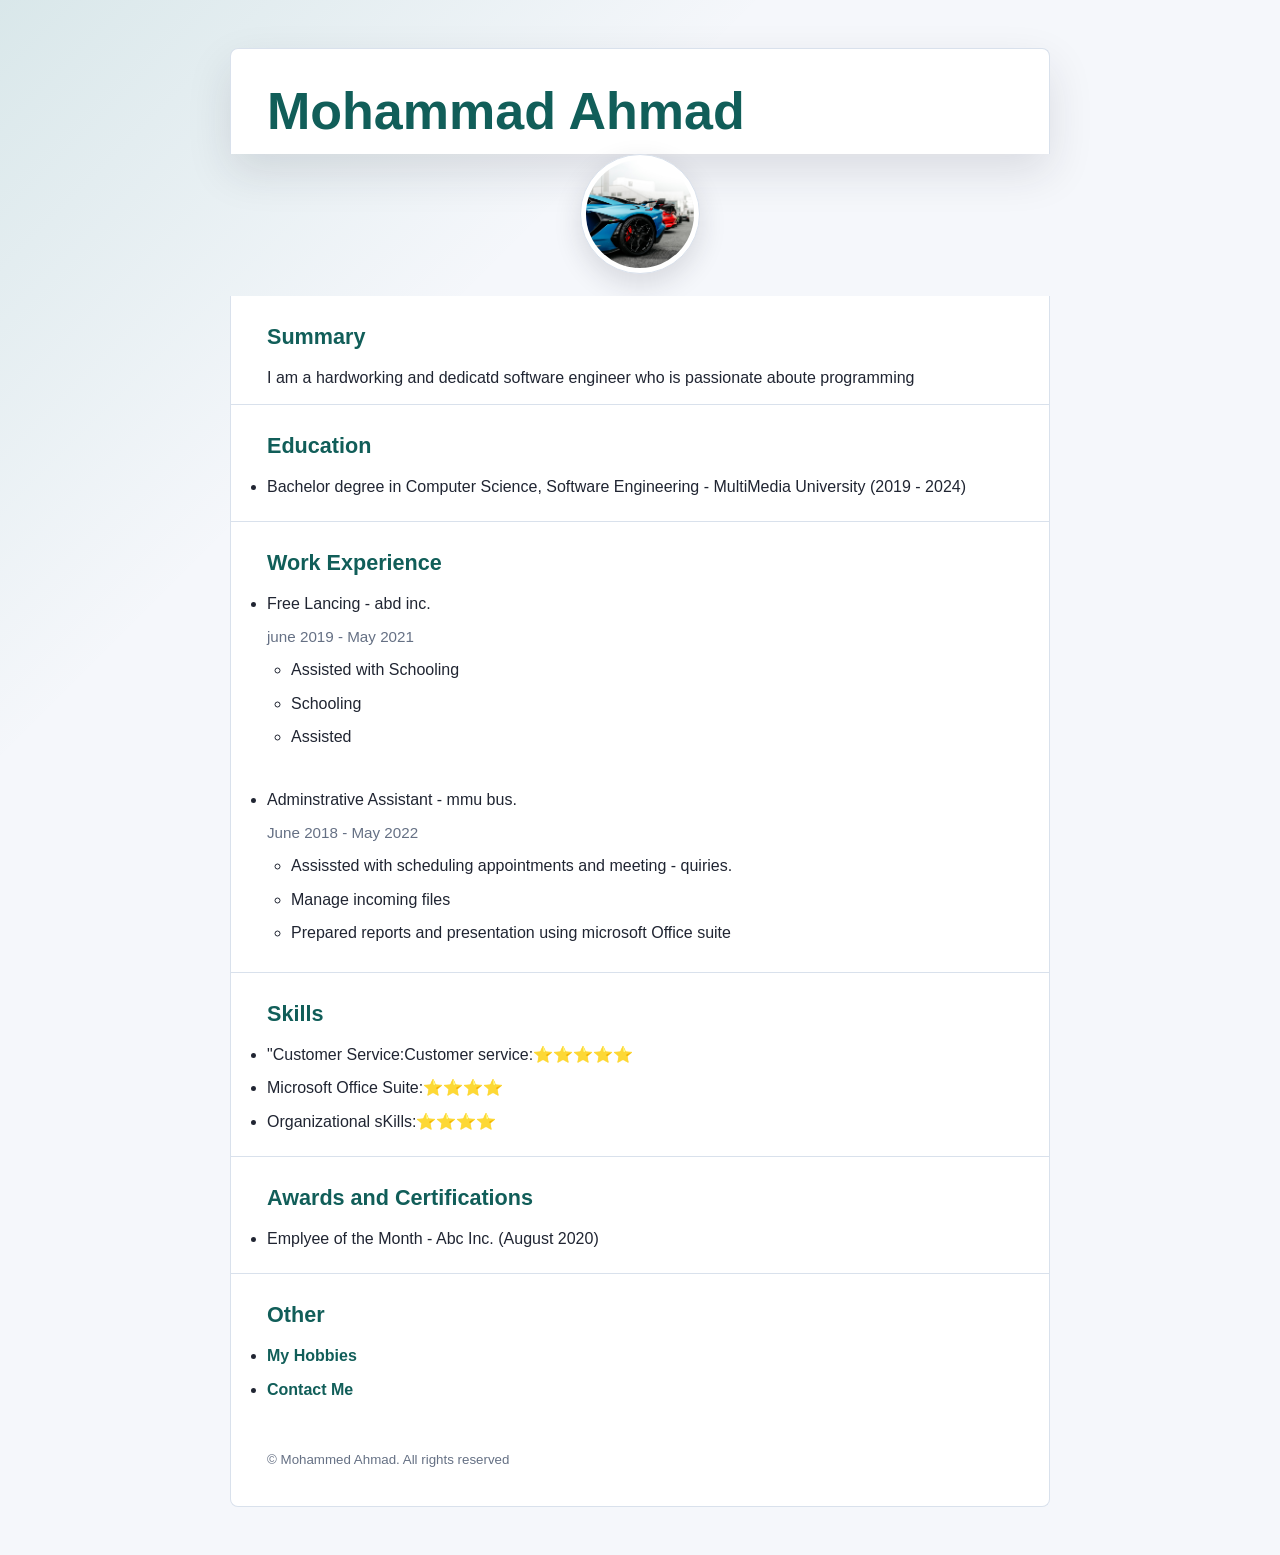
<file: index.html>
<!DOCTYPE html>
<html lang="en">

<head>
    <meta charset="UTF-8">
    <meta name="viewport" content="width=device-width, initial-scale=1.0">
    <title>My Resume</title>
    <link rel="stylesheet" href="./style.css">

</head>

<body>
    <h1>Mohammad Ahmad</h1>
    <img src="./supercar.jpg" height="100" alt="Blue supercar parked in an urban setting" />
    <h2>Summary</h2>
    <p>I am a hardworking and dedicatd software engineer who is passionate aboute programming</p>
    <hr />
    <h2>Education</h2>
    <ul>
        <li>Bachelor degree in Computer Science, Software Engineering - MultiMedia University (2019 - 2024)</li>
    </ul>
    <hr />
    <h2>Work Experience</h2>
    <ul>
        <li>Free Lancing - abd inc.</li>
        <p>june 2019 - May 2021</p>
        <ul>
            <li>Assisted with Schooling</li>
            <li> Schooling</li>
            <li>Assisted</li>
        </ul>

        <br />

        <li>Adminstrative Assistant - mmu bus.</li>
        <p>June 2018 - May 2022</p>
        <ul>
            <li>Assissted with scheduling appointments and meeting - quiries.</li>
            <li>Manage incoming files</li>
            <li>Prepared reports and presentation using microsoft Office suite</li>
        </ul>

    </ul>

    <hr />
    <h2>Skills</h2>
    <ul>
        <li>"Customer Service:Customer service:⭐️⭐️⭐️⭐️⭐️</li>
        <li>Microsoft Office Suite:⭐️⭐️⭐️⭐️</li>
        <li>Organizational sKills:⭐️⭐️⭐️⭐️</li>
    </ul>
    <hr />

    <h2>Awards and Certifications</h2>
    <ul>
        <li>Emplyee of the Month - Abc Inc. (August 2020)</li>
    </ul>
    <hr />
    <h2>Other</h2>
    <ul>
        <li><a href="./My Hobbies.html">My Hobbies</a></li>
        <li><a href="./Contact Me.html">Contact Me</a></li>
    </ul>
    <footer><small>© Mohammed Ahmad. All rights reserved</small></footer>
</body>

</html>
</file>
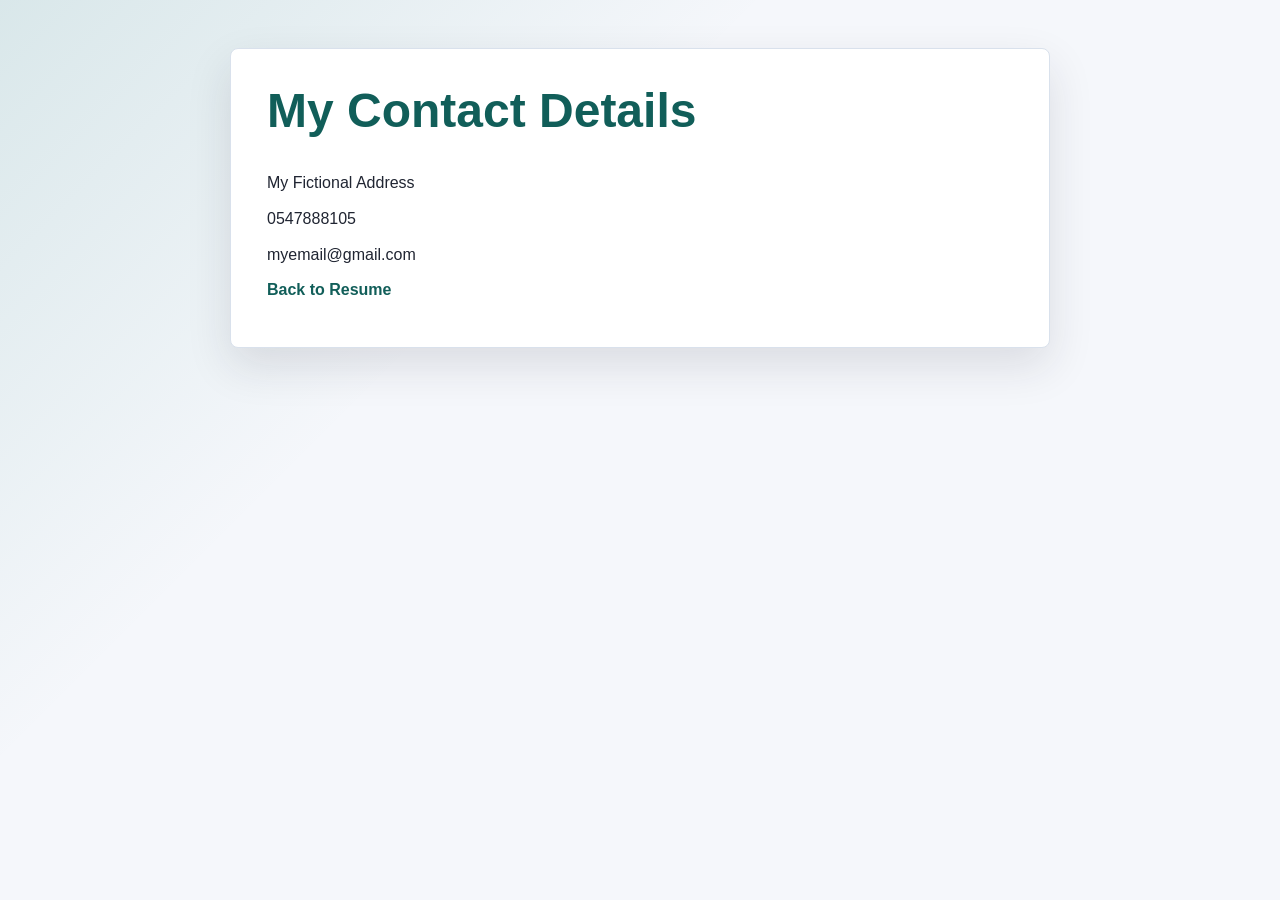
<file: Contact Me.html>
<!DOCTYPE html>
<html lang="en">

<head>
    <meta charset="UTF-8">
    <meta name="viewport" content="width=device-width, initial-scale=1.0">
    <title>Mohammad</title>
    <link rel="stylesheet" href="./style.css">
</head>

<body>
    <main>
        <h1>My Contact Details</h1>
        <p>My Fictional Address</p>
        <p>0547888105</p>
        <p>myemail@gmail.com</p>
        <p><a href="./index.html">Back to Resume</a></p>
    </main>
</body>

</html>
</file>
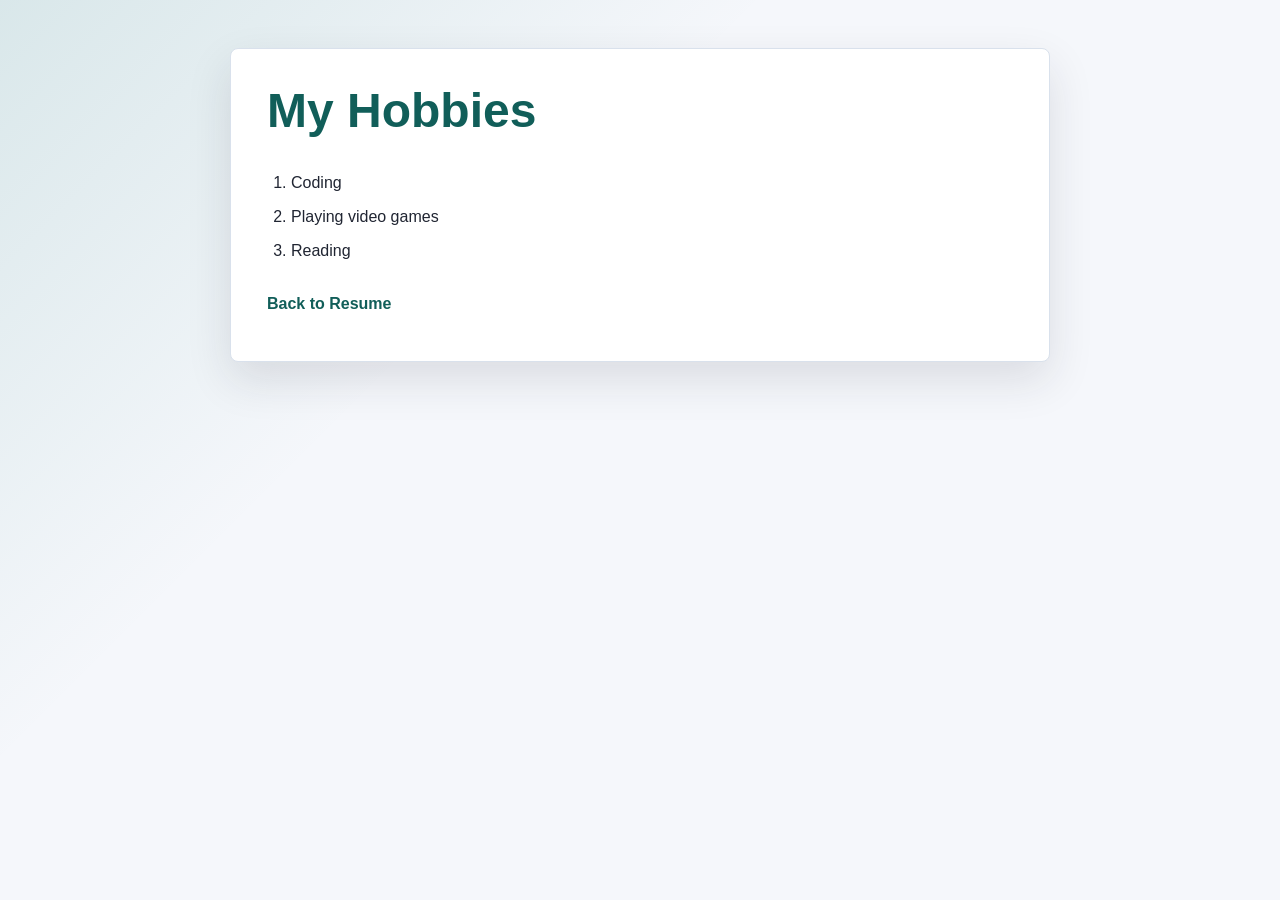
<file: My Hobbies.html>
<!DOCTYPE html>
<html lang="en">

<head>
    <meta charset="UTF-8">
    <meta name="viewport" content="width=device-width, initial-scale=1.0">
    <title>My Hobbies</title>
    <link rel="stylesheet" href="./style.css">
</head>

<body>
    <main>
        <h1>My Hobbies</h1>
        <ol>
            <li>Coding</li>
            <li>Playing video games</li>
            <li>Reading</li>
        </ol>
        <p><a href="./index.html">Back to Resume</a></p>
    </main>
</body>

</html>
</file>
<file: style.css>
:root {
    color-scheme: light;
    --bg: #f5f7fb;
    --surface: #ffffff;
    --text: #202532;
    --muted: #657084;
    --accent: #0f766e;
    --accent-dark: #115e59;
    --line: #d9e1ec;
    --shadow: 0 18px 45px rgba(32, 37, 50, 0.12);
}

* {
    box-sizing: border-box;
}

html {
    font-size: 16px;
}

body {
    margin: 0;
    min-height: 100vh;
    background:
        linear-gradient(135deg, rgba(15, 118, 110, 0.12), transparent 34rem),
        var(--bg);
    color: var(--text);
    font-family: Arial, Helvetica, sans-serif;
    line-height: 1.6;
    padding: 48px 18px;
}

body > h1,
body > h2,
body > p,
body > ul,
body > ol,
body > img,
body > hr,
body > footer,
main {
    max-width: 820px;
    margin-left: auto;
    margin-right: auto;
}

body > h1,
main {
    background: var(--surface);
    border: 1px solid var(--line);
    box-shadow: var(--shadow);
}

body > h1 {
    margin-top: 0;
    margin-bottom: 0;
    padding: 34px 36px 14px;
    border-bottom: 0;
    border-radius: 8px 8px 0 0;
    color: var(--accent-dark);
    font-size: clamp(2rem, 5vw, 3.25rem);
    line-height: 1.1;
}

body > img {
    display: block;
    width: 120px;
    height: 120px;
    object-fit: cover;
    margin-bottom: 22px;
    padding: 5px;
    background: var(--surface);
    border: 1px solid var(--line);
    border-radius: 50%;
    box-shadow: 0 10px 28px rgba(32, 37, 50, 0.14);
}

body > h2,
body > p,
body > ul,
body > footer {
    background: var(--surface);
    border-left: 1px solid var(--line);
    border-right: 1px solid var(--line);
    padding-left: 36px;
    padding-right: 36px;
}

body > h2 {
    margin-top: 0;
    margin-bottom: 0;
    padding-top: 24px;
    color: var(--accent-dark);
    font-size: 1.35rem;
}

body > p,
body > ul {
    margin-top: 0;
    margin-bottom: 0;
    padding-top: 10px;
    padding-bottom: 14px;
}

ul,
ol {
    padding-left: 1.5rem;
}

li {
    margin-bottom: 8px;
}

ul ul {
    margin-top: 8px;
    padding-bottom: 4px;
}

li + p {
    margin: 4px 0 8px;
    color: var(--muted);
    font-size: 0.95rem;
}

hr {
    height: 1px;
    margin-top: 0;
    margin-bottom: 0;
    background: var(--line);
    border: 0;
}

a {
    color: var(--accent-dark);
    font-weight: 700;
    text-decoration: none;
}

a:hover,
a:focus {
    color: var(--accent);
    text-decoration: underline;
}

footer {
    margin-bottom: 0;
    padding-top: 22px;
    padding-bottom: 34px;
    border-bottom: 1px solid var(--line);
    border-radius: 0 0 8px 8px;
    color: var(--muted);
}

main {
    padding: 34px 36px;
    border-radius: 8px;
}

main h1 {
    margin-top: 0;
    color: var(--accent-dark);
    font-size: clamp(2rem, 5vw, 3rem);
    line-height: 1.15;
}

main p {
    margin: 10px 0;
}

main ol {
    margin-bottom: 28px;
}

@media (max-width: 640px) {
    body {
        padding: 24px 12px;
    }

    body > h1,
    body > h2,
    body > p,
    body > ul,
    body > footer,
    main {
        padding-left: 20px;
        padding-right: 20px;
    }

    body > h1 {
        padding-top: 26px;
    }

    body > img {
        width: 104px;
        height: 104px;
    }
}
</file>
